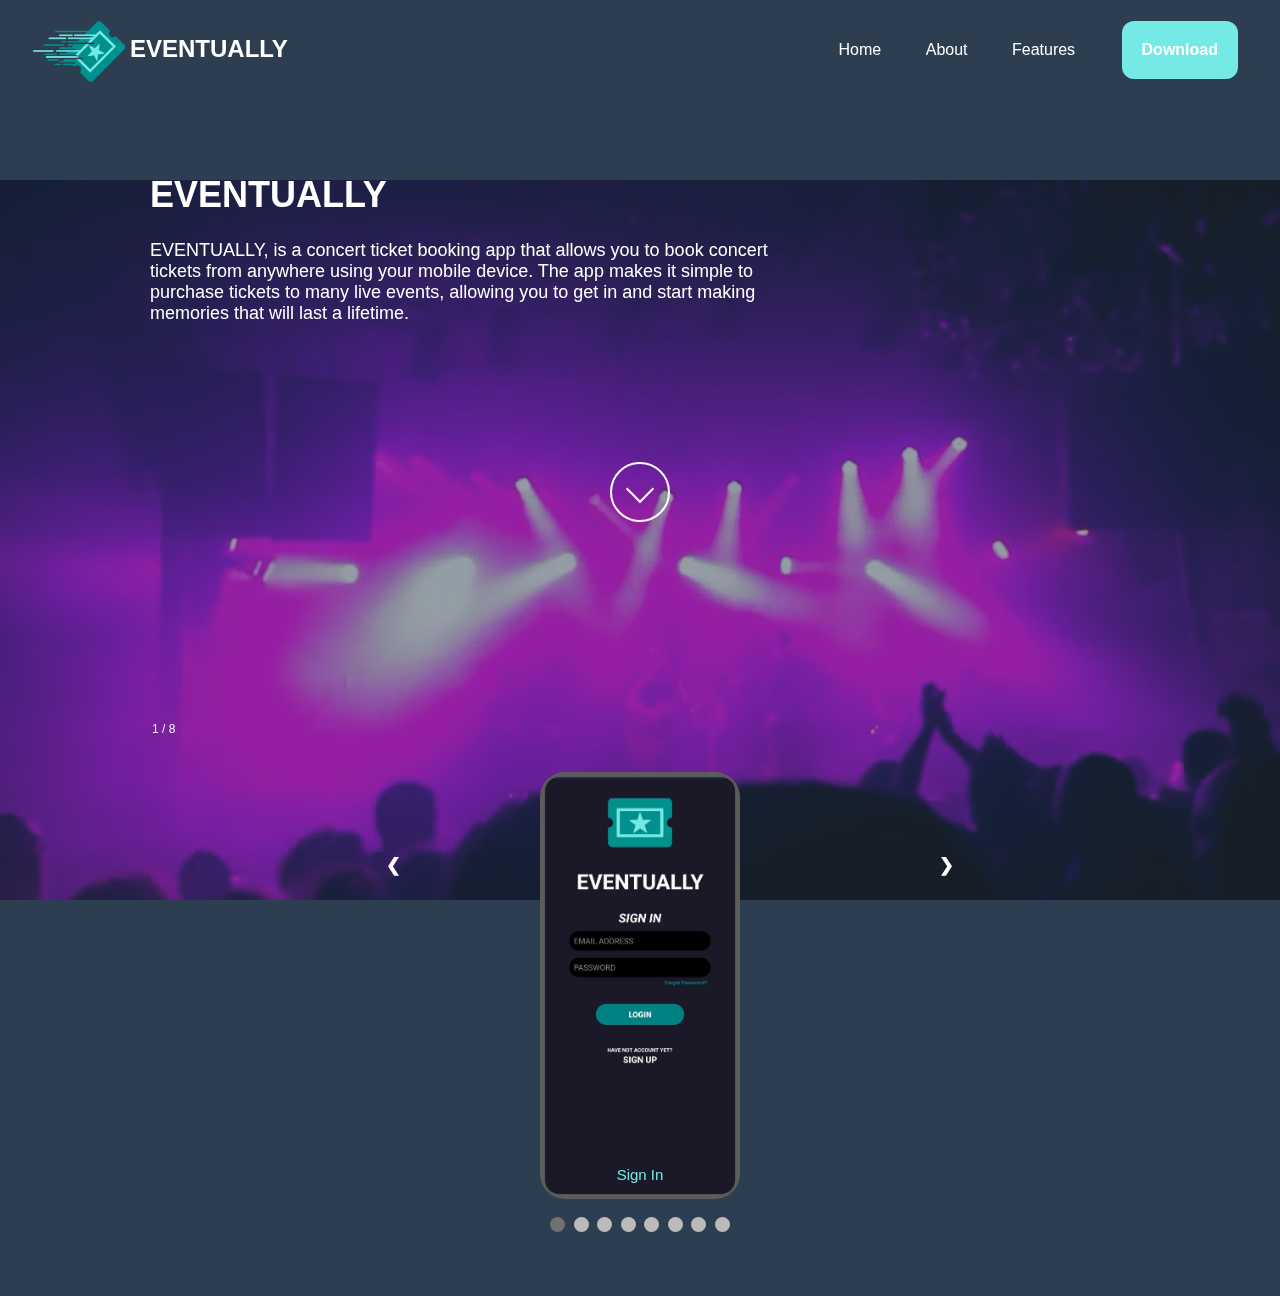
<file: Index.html>
<!DOCTYPE html>
<html>
<head>
    <meta name="viewport" content="width=device-width, initial-scale=1.0">
    <link rel = "stylesheet" href = "Style.css">
    <title>EVENTUALLY</title>
</head>
<body>  
        <div>
            <video id="vid" autoplay loop muted>
                <source src="Concert.mp4">
            </video>
        </div>

        <nav class="navbar">
            <div>
                <img src="Logo.png" class="logo">
                <h2>EVENTUALLY</h2>
            </div>
            <ul>
                <li><a href="Index.html">Home</a></li>
                <li><a href="About.html">About</a></li>
                <li><a href="Features.html">Features</a></li>
                <li><a download="ball.jpg"><Button>Download</Button></a></li>
            </ul>
        </nav>
        <div class="content">
            <h1>EVENTUALLY</h1>
            <p>EVENTUALLY, is a concert ticket booking app that allows you to book concert<br> 
                tickets from anywhere using your mobile device. The app makes it simple to <br>
                purchase tickets to many live events, allowing you to get in and start making <br> 
                memories that will last a lifetime.<br>
            </p>
            
            
        </div>
<div class="container">
                <a href="#sec1">
                    <div class="scroll">
                    </div>
                </a>
            </div>
        <section id="sec1">
        <div class="slideshow-container">

                <div class="mySlides fade">
                  <div class="numbertext">1 / 8</div>
                  <img src="Sign_In.png" style= width:20%; height:20%;>
                  <div class="text">Sign In</div>
                </div>
                
                <div class="mySlides fade">
                  <div class="numbertext">2 / 8</div>
                  <img src="Sign_Up.png" style= width:20%; height:20%;>
                  <div class="text">Sign Up</div>
                </div>
                
                <div class="mySlides fade">
                  <div class="numbertext">3 / 8</div>
                  <img src="User_Profile.png" style= width:20%; height:20%;>
                  <div class="text">User Profile</div>
                </div>

                <div class="mySlides fade">
                    <div class="numbertext">4 / 8</div>
                    <img src="Forgot_Pass.png" style= width:20%; height:20%;>
                    <div class="text">Forgot Password</div>
                  </div>

                  <div class="mySlides fade">
                    <div class="numbertext">5 / 8</div>
                    <img src="Terms.png" style= width:20%; height:20%;>
                    <div class="text">Terms And Conditions</div>
                  </div>

                  <div class="mySlides fade">
                    <div class="numbertext">6 / 8</div>
                    <img src="Dashboard.png" style=width:20%; height:20%;>
                    <div class="text">Dashboard</div>
                  </div>
                
                  <div class="mySlides fade">
                    <div class="numbertext">7 / 8</div>
                    <img src="Cart.png" style= width:20%; height:20%;>
                    <div class="text">Cart</div>
                  </div>

                  <div class="mySlides fade">
                    <div class="numbertext">8 / 8</div>
                    <img src="Payment.jpg" style= width:20%; height:20%;>
                    <div class="text">Payment</div>
                  </div>
                
                <a class="prev" onclick="plusSlides(-1)">❮</a>
                <a class="next" onclick="plusSlides(1)">❯</a>
                
                </div>

                <br>
                
                <div class="dot_container" style="text-align:center">
                  <span class="dot" onclick="currentSlide(1)"></span> 
                  <span class="dot" onclick="currentSlide(2)"></span> 
                  <span class="dot" onclick="currentSlide(3)"></span>
                  <span class="dot" onclick="currentSlide(4)"></span>
                  <span class="dot" onclick="currentSlide(5)"></span> 
                  <span class="dot" onclick="currentSlide(6)"></span> 
                  <span class="dot" onclick="currentSlide(7)"></span>
                  <span class="dot" onclick="currentSlide(8)"></span>  
                </div>
            </div>
       </section>

<script src="script.js"></script>

</body>
</html>
</file>
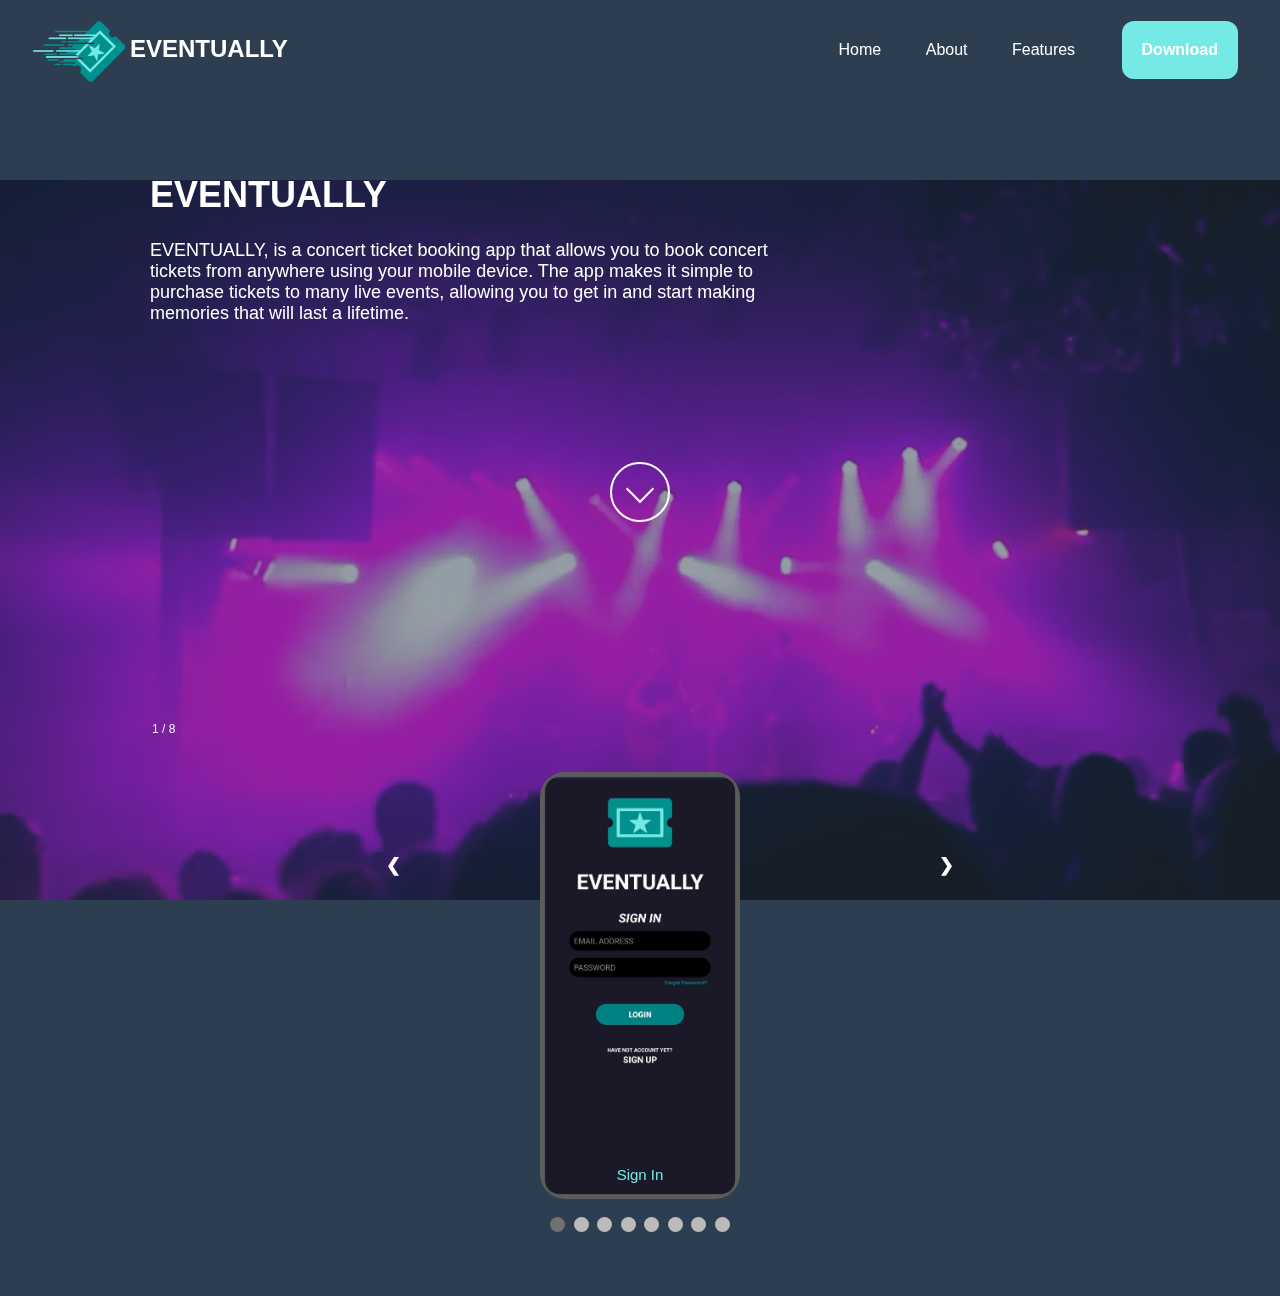
<file: index.html>
<!DOCTYPE html>
<html>
<head>
    <meta name="viewport" content="width=device-width, initial-scale=1.0">
    <link rel = "stylesheet" href = "Style.css">
    <title>EVENTUALLY</title>
</head>
<body>  
        <div>
            <video id="vid" autoplay loop muted>
                <source src="Concert.mp4">
            </video>
        </div>

        <nav class="navbar">
            <div>
                <img src="Logo.png" class="logo">
                <h2>EVENTUALLY</h2>
            </div>
            <ul>
                <li><a href="index.html">Home</a></li>
                <li><a href="About.html">About</a></li>
                <li><a href="Features.html">Features</a></li>
                <li><a href="com.companyname.eventually_.apk" download="EVENTUALLY.apk"><Button>Download</Button></a></li>
            </ul>
        </nav>
        <div class="content">
            <h1>EVENTUALLY</h1>
            <p>EVENTUALLY, is a concert ticket booking app that allows you to book concert<br> 
                tickets from anywhere using your mobile device. The app makes it simple to <br>
                purchase tickets to many live events, allowing you to get in and start making <br> 
                memories that will last a lifetime.<br>
            </p>
            
            
        </div>
<div class="container">
                <a href="#sec1">
                    <div class="scroll">
                    </div>
                </a>
            </div>
        <section id="sec1">
        <div class="slideshow-container">

                <div class="mySlides fade">
                  <div class="numbertext">1 / 8</div>
                  <img src="Sign_In.png" style= width:20%; height:20%;>
                  <div class="text">Sign In</div>
                </div>
                
                <div class="mySlides fade">
                  <div class="numbertext">2 / 8</div>
                  <img src="Sign_Up.png" style= width:20%; height:20%;>
                  <div class="text">Sign Up</div>
                </div>
                
                <div class="mySlides fade">
                  <div class="numbertext">3 / 8</div>
                  <img src="User_Profile.png" style= width:20%; height:20%;>
                  <div class="text">User Profile</div>
                </div>

                <div class="mySlides fade">
                    <div class="numbertext">4 / 8</div>
                    <img src="Forgot_Pass.png" style= width:20%; height:20%;>
                    <div class="text">Forgot Password</div>
                  </div>

                  <div class="mySlides fade">
                    <div class="numbertext">5 / 8</div>
                    <img src="Terms.png" style= width:20%; height:20%;>
                    <div class="text">Terms And Conditions</div>
                  </div>

                  <div class="mySlides fade">
                    <div class="numbertext">6 / 8</div>
                    <img src="Dashboard.png" style=width:20%; height:20%;>
                    <div class="text">Dashboard</div>
                  </div>
                
                  <div class="mySlides fade">
                    <div class="numbertext">7 / 8</div>
                    <img src="Cart.png" style= width:20%; height:20%;>
                    <div class="text">Cart</div>
                  </div>

                  <div class="mySlides fade">
                    <div class="numbertext">8 / 8</div>
                    <img src="Payment.jpg" style= width:20%; height:20%;>
                    <div class="text">Payment</div>
                  </div>
                
                <a class="prev" onclick="plusSlides(-1)">❮</a>
                <a class="next" onclick="plusSlides(1)">❯</a>
                
                </div>

                <br>
                
                <div class="dot_container" style="text-align:center">
                  <span class="dot" onclick="currentSlide(1)"></span> 
                  <span class="dot" onclick="currentSlide(2)"></span> 
                  <span class="dot" onclick="currentSlide(3)"></span>
                  <span class="dot" onclick="currentSlide(4)"></span>
                  <span class="dot" onclick="currentSlide(5)"></span> 
                  <span class="dot" onclick="currentSlide(6)"></span> 
                  <span class="dot" onclick="currentSlide(7)"></span>
                  <span class="dot" onclick="currentSlide(8)"></span>  
                </div>
            </div>
       </section>

<script src="script.js"></script>

</body>
</html>
</file>
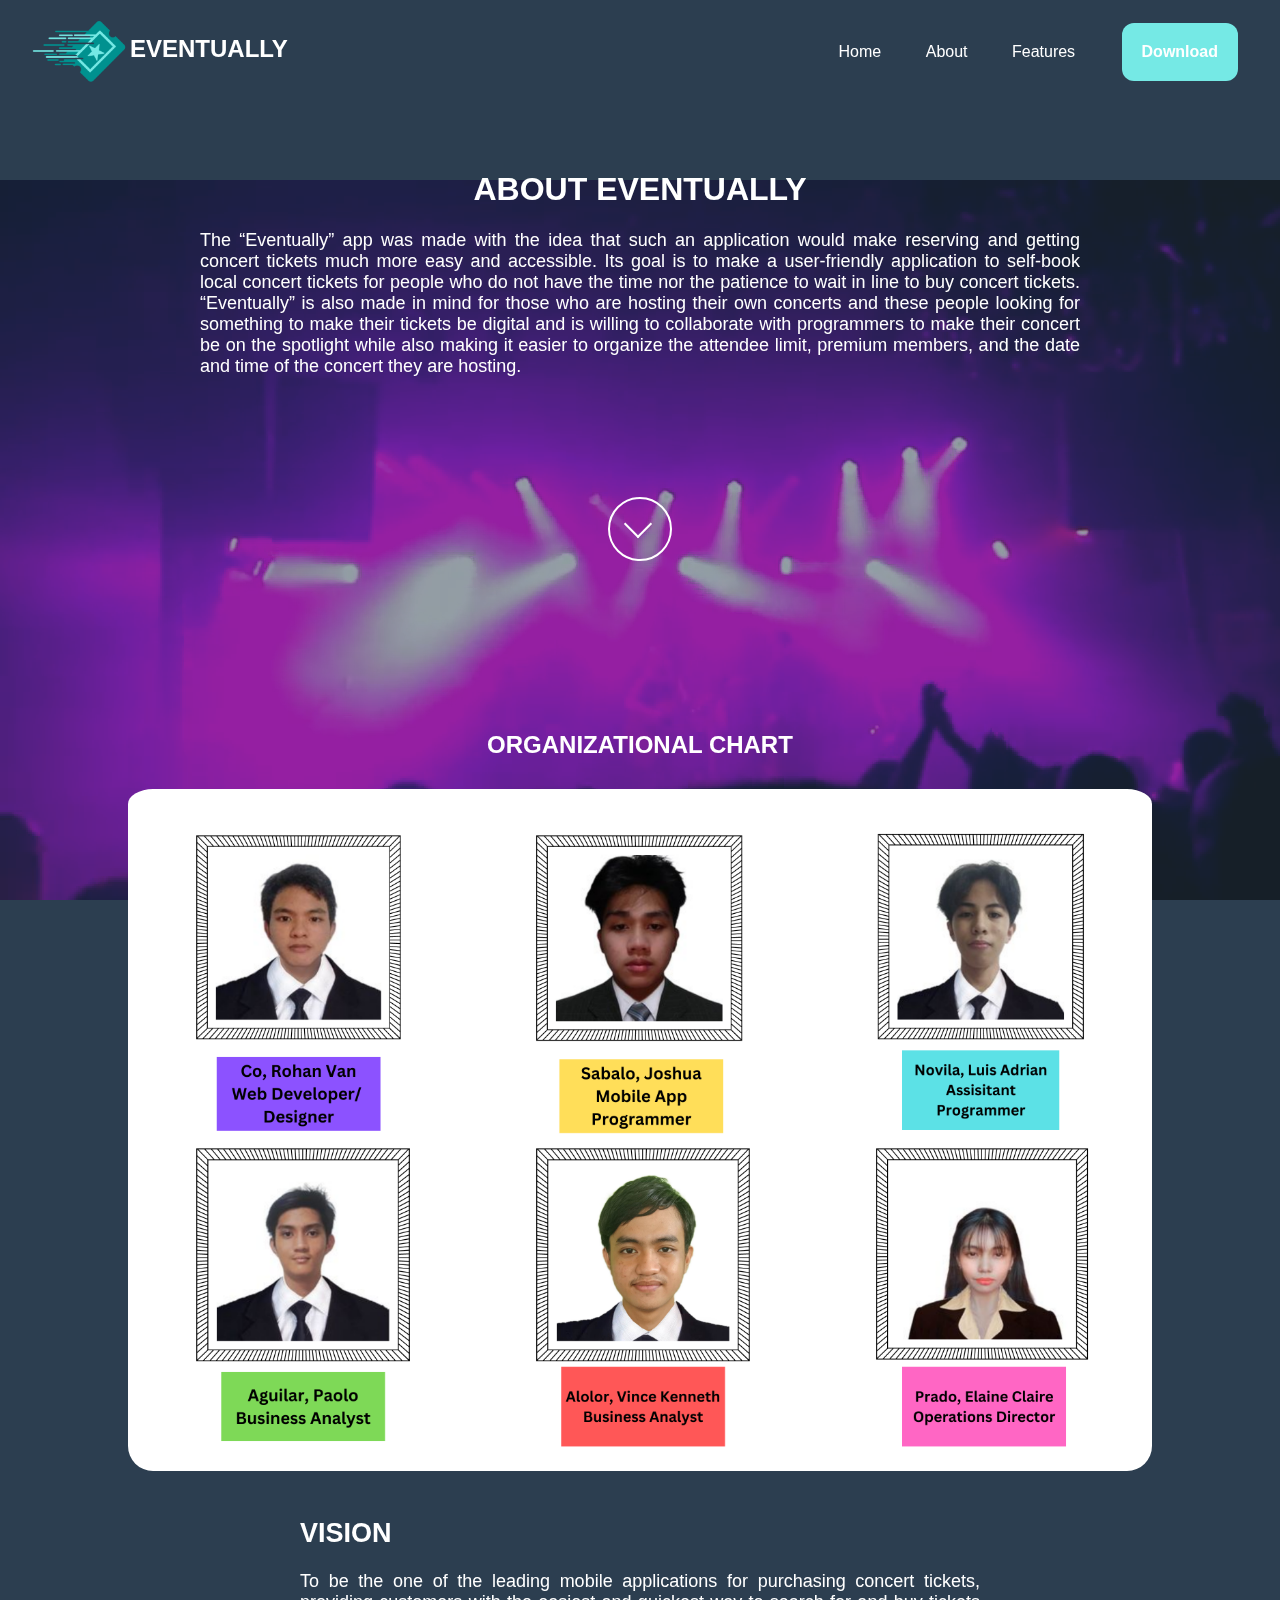
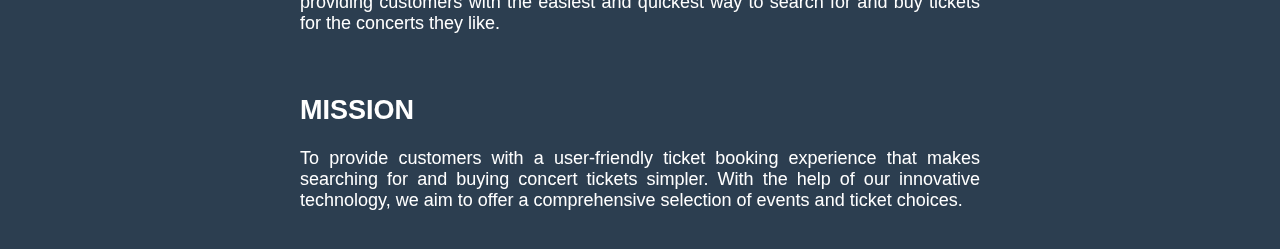
<file: About.html>
<!DOCTYPE html>
<html>
<head>
    <meta name="viewport" content="width=device-width, initial-scale=1.0">
    <link rel = "stylesheet" href = "About_Style.css">
</head>
<body>  

        <div>
            <video id="vid" autoplay loop muted>
                <source src="Concert.mp4">
            </video>
        </div>

        <nav class="navbar">
            <div>
                <img src="Logo.png" class="logo">
                <h2>EVENTUALLY</h2>
            </div>
            <ul>
                <li><a href="index.html">Home</a></li>
                <li><a href="About.html">About</a></li>
                <li><a href="Features.html">Features</a></li>
                <li><a href="com.companyname.eventually_.apk" download="EVENTUALLY.apk"><Button>Download</Button></a></li>
            </ul>
        </nav>

        <div class="content">
            <h1>ABOUT EVENTUALLY</h1>
            <p>The “Eventually” app was made with the idea that such an application would make reserving
                and getting concert tickets much more easy and accessible. Its goal is to make a user-friendly
                application to self-book local concert tickets for people who do not have the time nor the patience
                to wait in line to buy concert tickets. “Eventually” is also made in mind for those who are hosting their
                own concerts and these people looking for something to make their tickets be digital and is willing to
                collaborate with programmers to make their concert be on the spotlight while also making it easier to
                organize the attendee limit, premium members, and the date and time of the concert they are hosting.
            
            </p>
        </div>

        <div class="container">
            <a href="#sec1">
                <div class="scroll">
                </div>
            </a>
        </div>

        <section id="sec1" class="t">
        <div class="n">
            <h2>ORGANIZATIONAL CHART</h2>
            <img id="Chart" src="Chart.png">
        </div>
        </section>

        <div>
        <div class="v"> 
            <h2>VISION</h2>
            <p>To be the one of the leading mobile applications for purchasing concert tickets, providing customers with the easiest and quickest way to search for and buy tickets for the concerts they like.
            </p>
   
        </div>
        <div class="m">
            <h2>MISSION</h2>
            <p>To provide customers with a user-friendly ticket booking experience that makes searching for and buying concert tickets simpler. With the help of our innovative technology, we aim to offer a comprehensive selection of events and ticket choices.
            </p>
        </div>
</div>
        

</body>
</html>
</file>
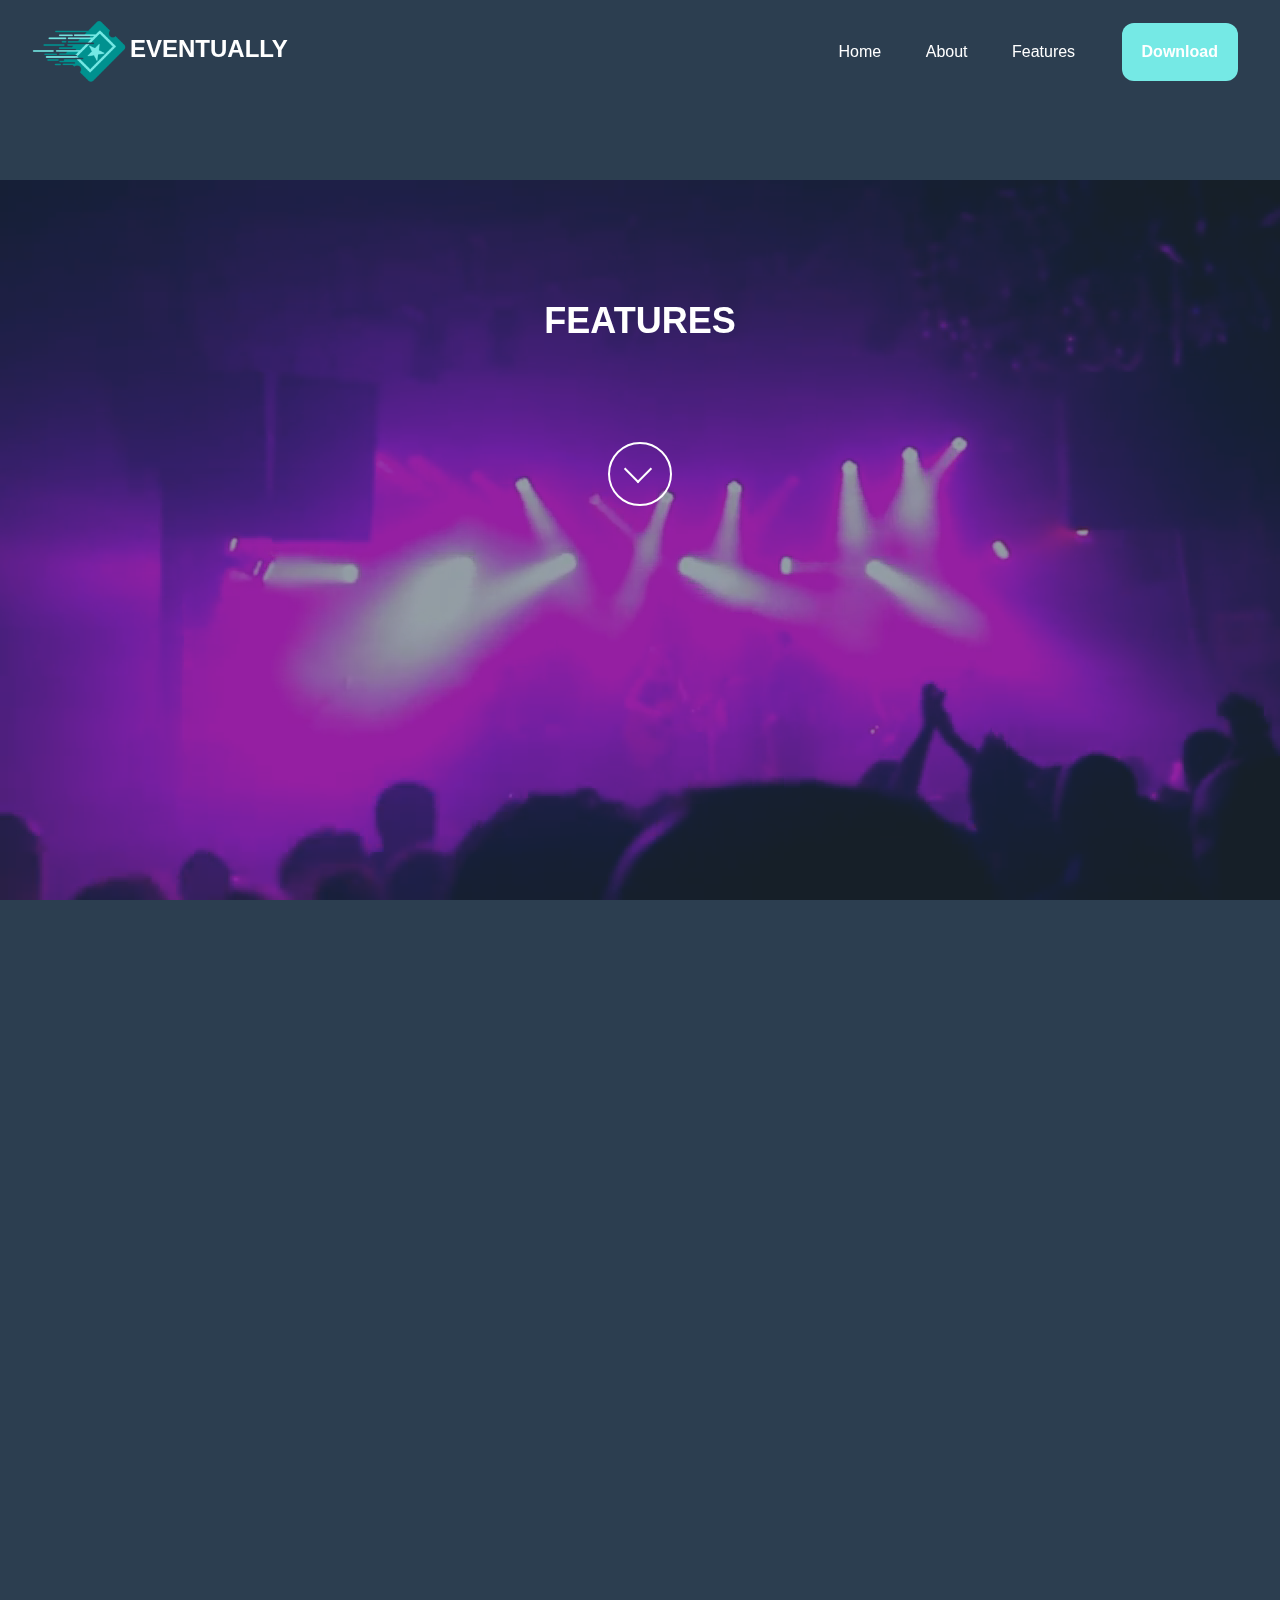
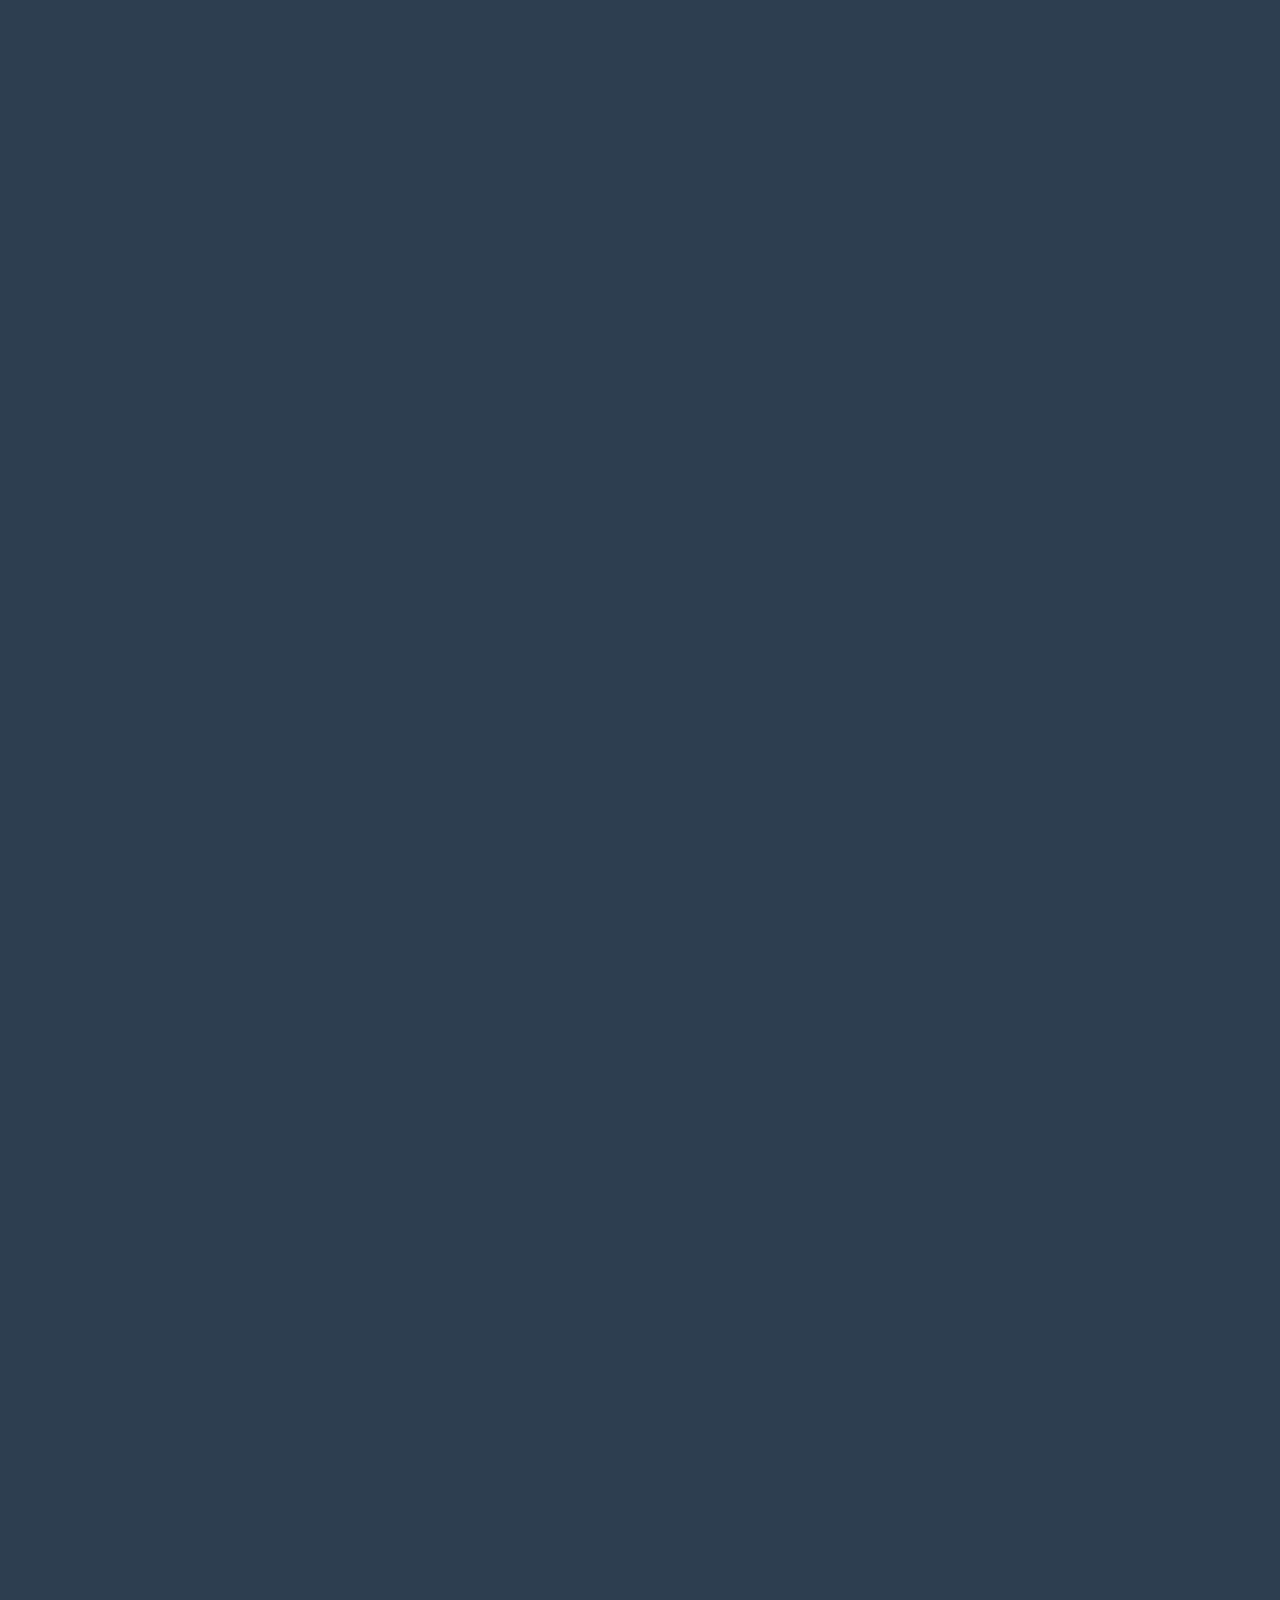
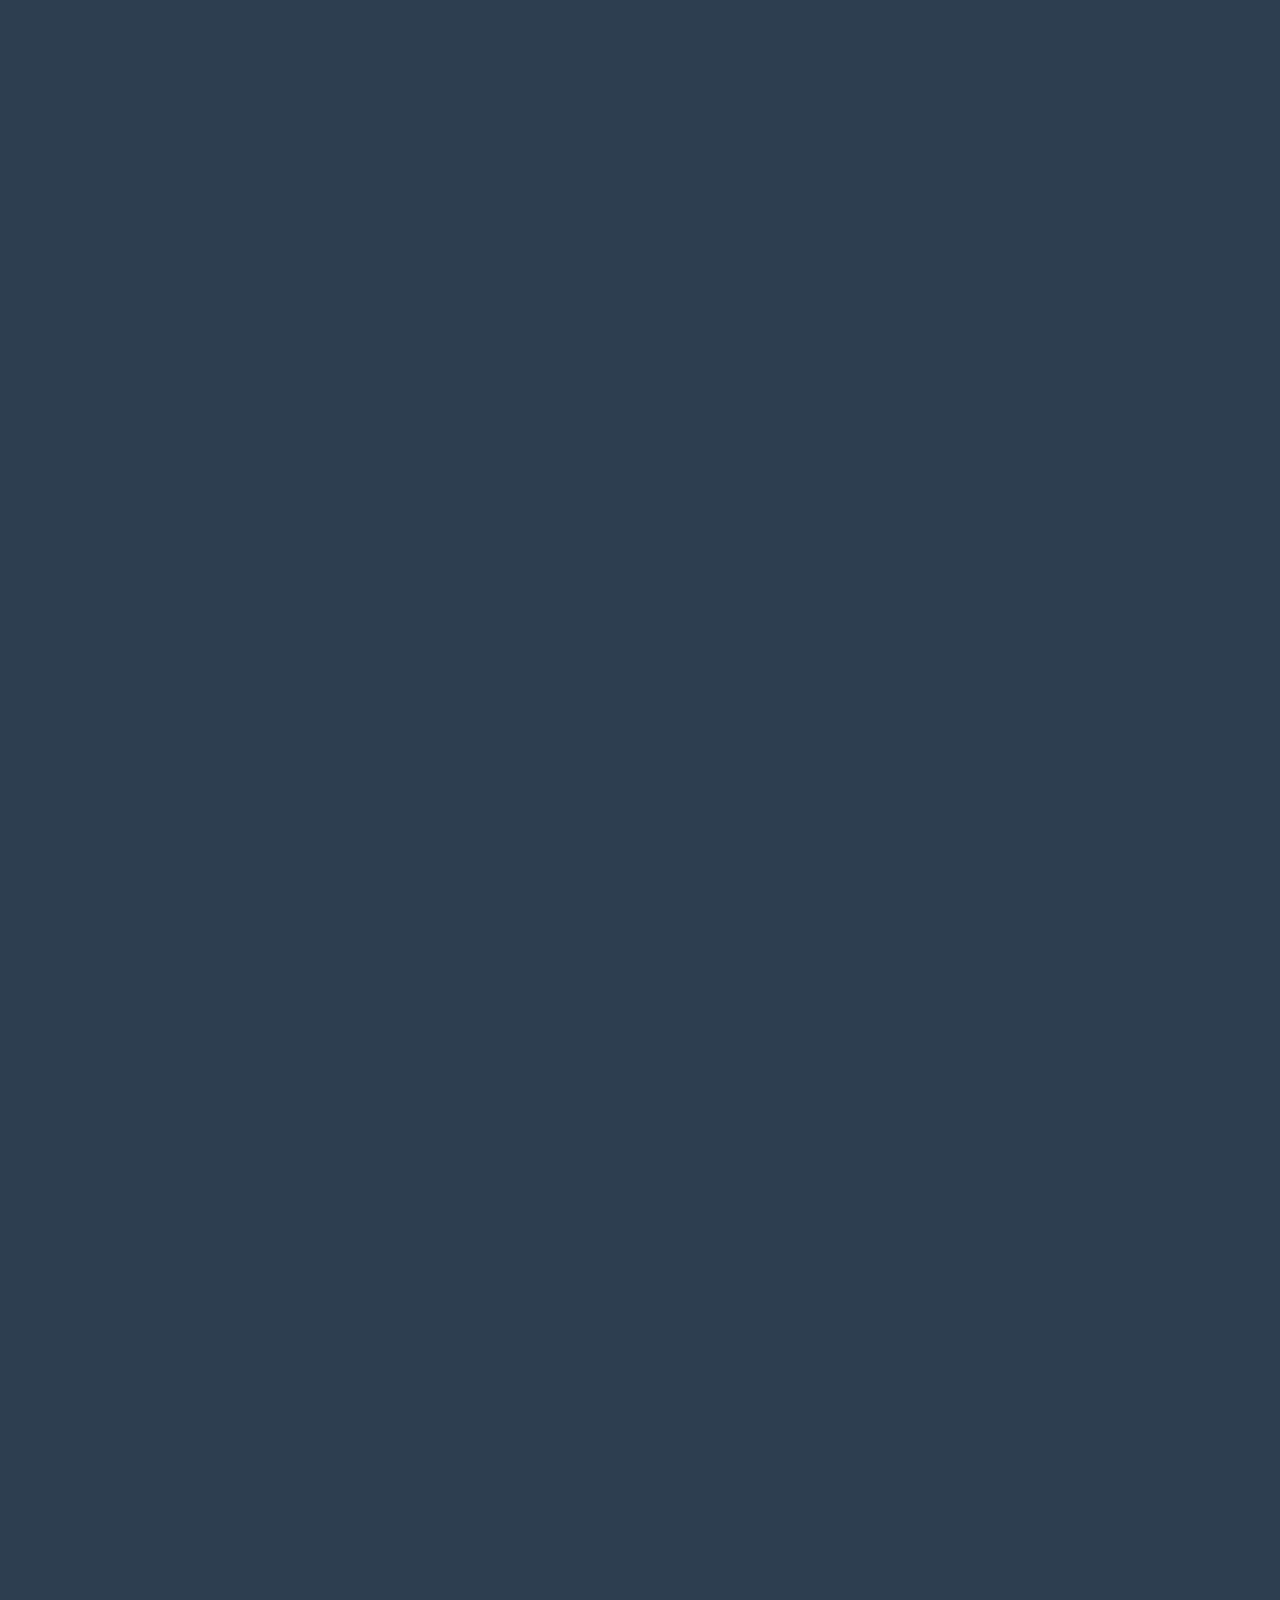
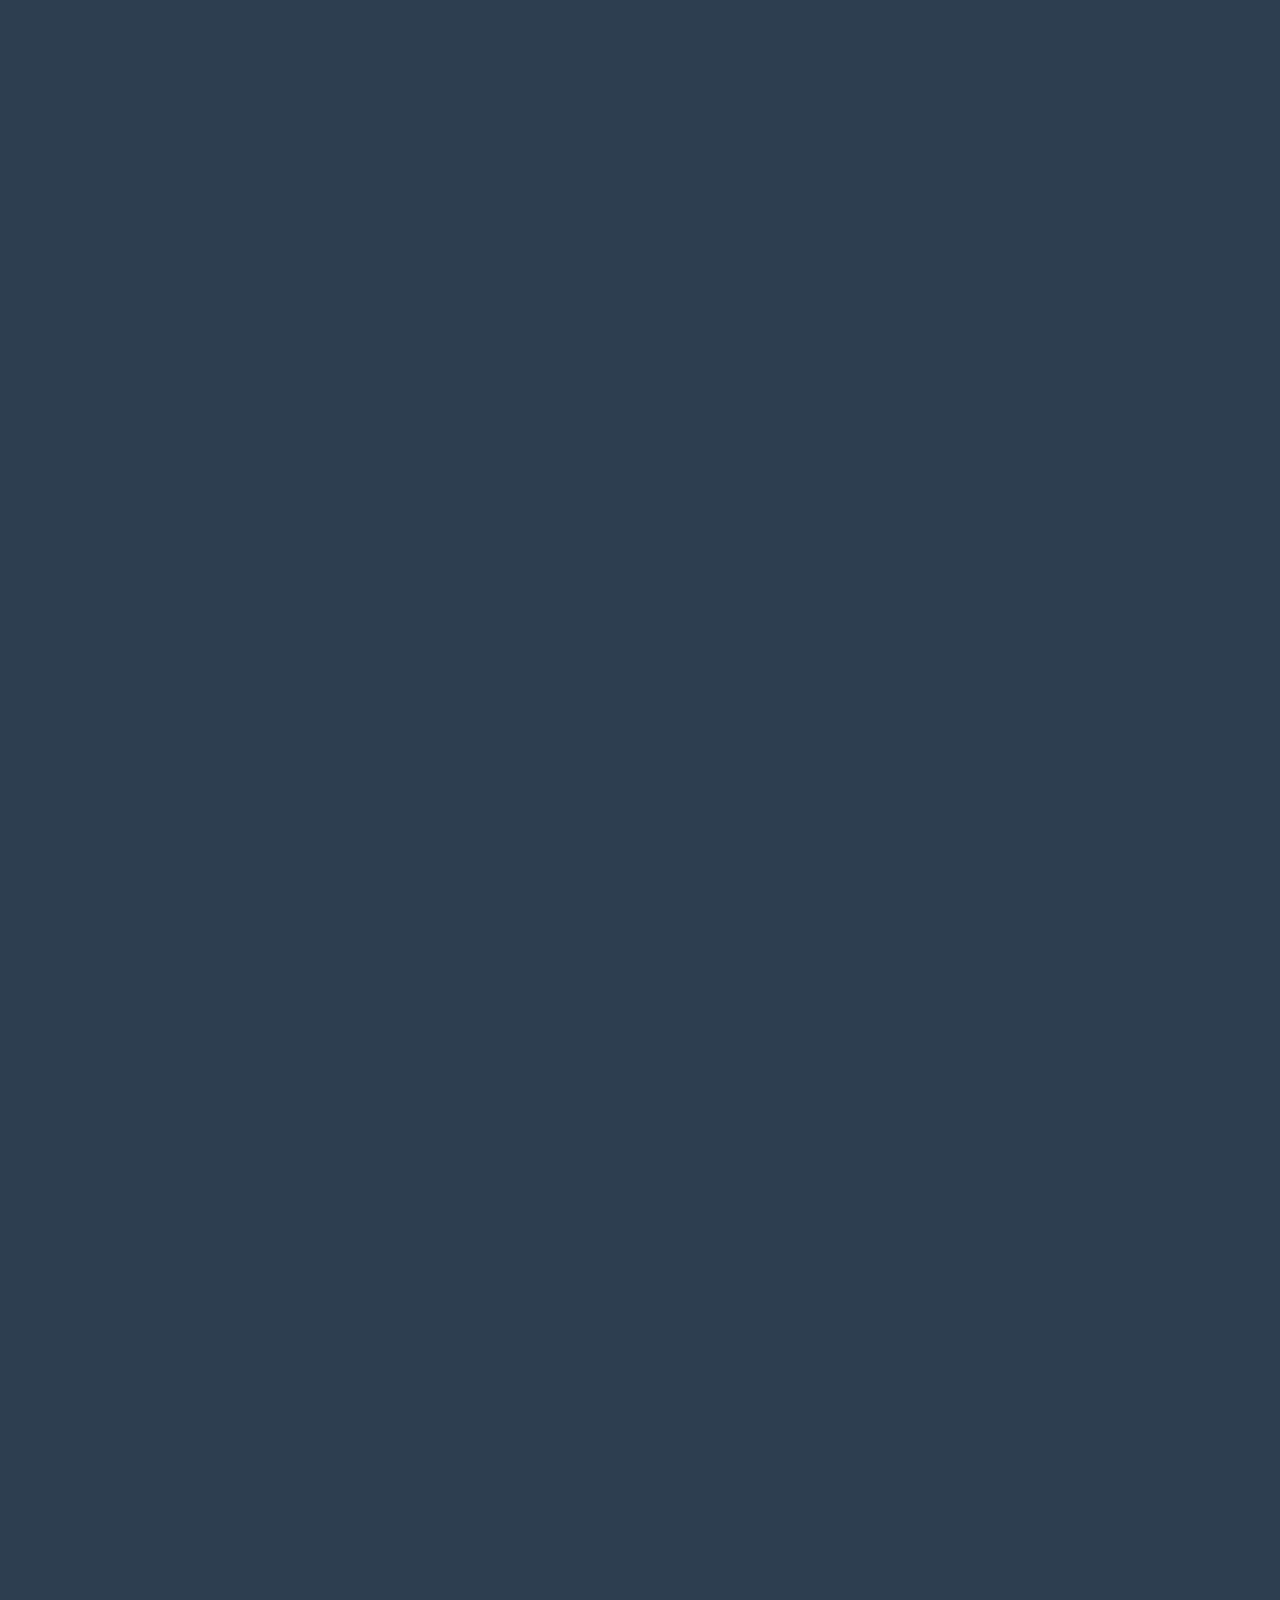
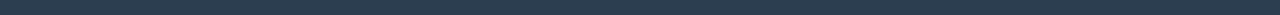
<file: Features.html>
<!DOCTYPE html>
<html>
<head>
    <meta name="viewport" content="width=device-width, initial-scale=1.0">
    <link rel = "stylesheet" href = "Features_Style.css">
    <title>EVENTUALLY</title>
</head>
<body>  

        <div>
            <video id="vid" autoplay loop muted>
                <source src="Concert.mp4">
            </video>
        </div>

        <nav class="navbar">
            <div>
                <img src="Logo.png" class="logo">
                <h2>EVENTUALLY</h2>
            </div>
            <ul>
                <li><a href="index.html">Home</a></li>
                <li><a href="About.html">About</a></li>
                <li><a href="Features.html">Features</a></li>
                <li><a href="com.companyname.eventually_.apk" download="EVENTUALLY.apk"><Button>Download</Button></a></li>
            </ul>
        </nav>

        <div class="f">
            <h1>FEATURES</h1>
        </div>

        <div class="container">
            <a href="#sec1">
                <div class="scroll">
                </div>
            </a>
        </div>
        
        <section id="sec1">
        <div class="content3 reveal">
                    <img src="Ticket.png" id="Ticket_Image">
                    <div>

                    <h2>E-Ticket Feature</h2>

                    <p>The application has a feature of sending the ticket digitally,that be the form of it being 
                    through user email and depending on the concert, they may need to present it to the security<br>
                    on the day of the concert through an copy of the ticket that was sent through their email
                    </p>
                    </div>
                </div>

        <div class="content3 reveal">
            <img src="Dashboard.png" id="Phone">
            <div>
            
            <h2>DashBoard Feature</h2>

            <p>This is where users can see upcoming concerts and events that they can attend.<br>
                The DashBoard Feature will show the artist, performers, and singers and their<br> 
                information about the place of the venue and the schedule  that are they are going 
                to performance.</p>
            </div>
        </div>
        </section>

        <div class="content2 reveal">
            <img src="Sign_In.png" id="Phone2">
            <div>

            <h2>Sign In Feature</h2>

            <p>Once the account has been made. The user can log out of their account and log in by<br>
                just filling up the email address and password and a verification code will be sent to<br>
                the user's account via email. Once done, the user can now browse the application.</p>
            </div>
        </div>

        <div class="content3 reveal">
            <img src="Sign_Up.png" id="Phone">
            <div>

            <h2>Registration Feature</h2>

            <p>This is where the user creates his/her own account in order to proceed to the <br>
                applicationthat is being used. Full name, password, email address, confirmation of <br>
                the password and contact number is required upon signing up. Once done, the user<br>
                can now browse the application.
            </p>

            </div>
        </div>

        <div class="content2 reveal">
            <img src="User_Profile.png" id="Phone2">
            <div>

            <h2>User Profile Feature</h2>

            <p>The user is able to put information about theirselves. The users are able to edit<br>
            or customize their profile to their liking. They are able to customize their profile<br>
            picture, name, email, and password.</p>
            </div>
        </div>
        
        <div class="content3 reveal">
            <img src="Terms.png" id="Phone">
            <div>

            <h2>Terms and Conditions</h2>

            <p>The user may encounter terms and conditions at the end of the sign up page where<br>
                it is met by the user. In order to proceed and use the application, the user must<br>
                agree to the terms of service.
            
            </p>

            </div>
        </div>

        <div class="content2 reveal">
            <img src="Forgot_Pass.png" id="Phone2">
            <div>

            <h2>Forgot Password</h2>

            <p>The forgot password section is found in the log in / sign up section where the user<br>
                can reset their password whether forgotten or not. The user must input their email<br>
                address first before resetting their password.
            </p>
            </div>
        </div>

        <div class="content3 reveal">
            <img src="Cart.png" id="Phone">
            <div>

            <h2>Cart Module</h2>

            <p>This is the payment section where the user will proceed to buy the ticket. The<br>
                payment method is available via e-wallet or credit card.This is where the user can<br>
                add their tickets that they are about to purchase and it will sum up all the fees.<br>
            </p>

            </div>
        </div>
        

<script src="Features_Script.js"></script>

</body>
</html>
</file>
<file: Style.css>
body{
background: #2c3e50;
margin: 0;
font-family: Arial, Helvetica, sans-serif;
scroll-behavior: smooth;

}
button {
    background-color: #75e9e5; 
    border: none;
    color: white;
    padding: 20px;
    text-align: center;
    text-decoration: none;
    display: inline-block;
    font-size: 16px;
    border-radius: 12px;
    margin: 4px 2px;
    cursor: pointer;
  }
#vid{
opacity: 0.5;
position: absolute;
display: block;
z-index: -1;
right: 0;
bottom:0;
padding: 0;
width:100%;
background-color: aqua;
}

.hero{
    width: 100%;
    height: 100%;
    position: relative;
    padding: 0 5%;
    display: flex;
    align-items: center;
    justify-content: center;
    opacity: 0.5;
}

nav{
    width: 100%;
    position: fixed;
    top: 0;
    left: 0;
    right: 0;
    padding: 0;
    margin: 0;
    display: flex;
    align-items: center;
    justify-content: space-between;
    z-index: 100;
}


nav .logo{
width: 100px;
height: 100px;
margin-left: 30px;
margin-right: 0px;
z-index: 1;
}

nav h2{
display: inline-block;
position: absolute;
margin-top:35px;
z-index: 1;
color: white;
font-family: Arial, Helvetica, sans-serif;
}

nav ul li{
    list-style: none;
    display: inline-block;
    margin-right: 40px;
    padding: 0px;
    z-index: 1;
    font-family: Helvetica;
    transition: .5s;
}

nav ul li a{
  color: white;
  text-decoration: none;
  transition: .5s;
}
nav ul li:hover{
  transform: scale(0.95);
  transition: .2s;
}
nav ul li a:hover{
  color: #75e9e5;
  transition: .2s;
}
nav ul li button{
  font-weight: bold;
  transition: .5s;
}
nav ul li button:hover{
  font-weight: bold;
  transform: scale(0.9);
  transition:.3s;
}
img{
  border-radius: 25px;
}

.content{
    text-align: left;
    padding-top: 150px;
    margin-left: 150px;
    color: white;
    z-index: 1;
    font-size: 18px;
    justify-content: center;
    padding-bottom:20px;
}


* {box-sizing: border-box}
body {font-family: Verdana, sans-serif; margin:0}
.mySlides {display: none}
img {vertical-align: middle;}

/* Slideshow container */
.slideshow-container {
  max-width: 1000px;
  padding-top: 250px;
  position: relative;
  margin: auto;
  text-align: center;
}

/* Next & previous buttons */
.prev, .next {
  cursor: pointer;
  position: absolute;
  top: 50%;
  width: auto;
  padding: 16px;
  margin-top: -22px;
  margin-left: -270px;
  margin-right: 170px;
  color: white;
  font-weight: bold;
  font-size: 18px;
  transition: 0.6s ease;
  border-radius: 0 3px 3px 0;
  user-select: none;
}

/* Position the "next button" to the right */
.next {
  right: 0;
  border-radius: 3px 0 0 3px;
}

/* On hover, add a black background color with a little bit see-through */
.prev:hover, .next:hover {
  background-color: rgba(0,0,0,0.8);
}

/* Caption text */
.text {
  color:  #75e9e5;
  font-size: 15px;
  padding: 8px 12px;
  position: absolute;
  bottom: 8px;
  width: 100%;
  text-align: center;
}

/* Number text (1/3 etc) */
.numbertext {
  color: #f2f2f2;
  font-size: 12px;
  padding: 8px 12px;
  padding-top: 200px;
  position: absolute;
  top: 0;
}

/* The dots/bullets/indicators */
.dot {
  cursor: pointer;
  height: 15px;
  width: 15px;
  margin: 0 2px;
  background-color: #bbb;
  border-radius: 50%;
  display: inline-block;
  transition: background-color 0.6s ease;
}
.dot_container{
  margin-bottom: 60px;
}

.active, .dot:hover {
  background-color: #717171;
}

/* Fading animation */
.fade {
  animation-name: fade;
  animation-duration: 1.5s;
}

@keyframes fade {
  from {opacity: .4} 
  to {opacity: 1}
}

/* On smaller screens, decrease text size */
@media only screen and (max-width: 300px) {
  .prev, .next,.text {font-size: 11px}
}
.container {
    margin-top: 100px;
    width: 100%;
    height: 100%;
    display: flex;
    align-items: center;
    justify-content: center;
}
.scroll {
    width: 60px;
    height: 60px;
    border: 2px solid white;
    border-radius: 50%;
    position: relative;
    animation: down 1.5s infinite;
    -webkit-animation: down 1.5s infinite;
   
    &::before {
        content: '';
        position: absolute;
        top: 15px;
        left: 18px;
        width: 18px;
        height: 18px;
        border-left: 2px solid white;
      border-bottom: 2px solid white;
        transform: rotate(-45deg);
       
    }
}

@keyframes down {
    0% {
        transform: translate(0);
    }
    20% {
        transform: translateY(15px);
    }
    40% {
        transform: translate(0);
    }
}

@-webkit-keyframes down {
    0% {
        transform: translate(0);
    }
    20% {
        transform: translateY(15px);
    }
    40% {
        transform: translate(0);
    }
}
</file>
<file: About_Style.css>
body{
    background: #2c3e50;
    margin: 0;
    font-family: Arial, Helvetica, sans-serif;
    scroll-behavior: smooth;
    }

    button {
        background-color: #75e9e5; 
        border: none;
        color: white;
        padding: 20px;
        text-align: center;
        text-decoration: none;
        display: inline-block;
        font-size: 16px;
        border-radius: 12px;
        margin: 4px 2px;
        cursor: pointer;
      }

    #vid{
    opacity: 0.5;
    position: absolute;
    display: block;
    z-index: -1;
    right: 0;
    bottom:0;
    padding: 0;
    width:100%;
    }
    
    .hero{
        width: 100%;
        height: 100%;
        position: relative;
        padding: 0 5%;
        display: flex;
        align-items: center;
        justify-content: center;
        opacity: 0.5;
    }
    
    nav{
        width: 100%;
        position: fixed;
        top: 0;
        left: 0;
        right: 0;
        padding: 0;
        margin: 0;
        display: flex;
        align-items: center;
        justify-content: space-between;
        z-index: 100;
    }
    
    
    nav .logo{
    width: 100px;
    height: 100px;
    margin-left: 30px;
    margin-right: 0px;
    z-index: 1;
    }
    
    nav h2{
    display: inline-block;
    position: absolute;
    margin-top:35px;
    z-index: 1;
    color: white;
    font-family: Arial, Helvetica, sans-serif;
    }
    
    nav ul li{
        list-style: none;
        display: inline-block;
        margin-right: 40px;
        padding: 0px;
        z-index: 1;
        font-family: Helvetica;
        transition: .5s;
    }
    
    nav ul li a{
      color: white;
      text-decoration: none;
      transition: .5s;
    }
    nav ul li:hover{
      transform: scale(0.95);
      transition: .2s;
    }
    nav ul li a:hover{
      color: #75e9e5;
      transition: .2s;
    }
    nav ul li button{
      font-weight: bold;
      transition: .5s;
    }
    nav ul li button:hover{
      font-weight: bold;
      transform: scale(0.9);
      transition:.3s;
    }
    img{
        border-radius: 25px;
    }
    
    .content p{
        text-align: justify;
        color: white;
        z-index: 1;
        font-size: 18px;
        justify-content: center;
        padding-bottom:20px;
        margin-left: 200px;
        margin-right: 200px;
        text-justify: inter-word;
    }
    .content h1{
        text-align: center;
        padding-top: 10px;
        color: white;
        z-index: 1;
        justify-content: center;
        padding-top: 150px;
    }
    #Chart{
        padding-top: 10px;
        width:80%;
        height:80%;
        text-align: center;
    }

    .n {
        padding-top: 150px;
        text-align: center;
        padding-top: 150px;
        color: white;
        z-index: 1;
        justify-content: center;
        padding-bottom:20px;
    }
    .v{
        text-align: justify;
        color: white;
        z-index: 1;
        font-size: 18px;
        justify-content: center;
        padding-bottom:20px;
        margin-left: 300px;
        margin-right: 300px;
        text-justify: inter-word;
    }
    .m{
        text-align: justify;
        color: white;
        z-index: 1;
        font-size: 18px;
        justify-content: center;
        padding-bottom:20px;
        margin-left: 300px;
        margin-right: 300px;
        text-justify: inter-word;
        
    }
    .container {
        margin-top: 100px;
        width: 100%;
        height: 100%;
        display: flex;
        align-items: center;
        justify-content: center;
    }
    .scroll {
        width: 60px;
        height: 60px;
        border: 2px solid white;
        border-radius: 50%;
        position: relative;
        animation: down 1.5s infinite;
        -webkit-animation: down 1.5s infinite;
        &::before {
            content: '';
            position: absolute;
            top: 15px;
            left: 18px;
            width: 18px;
            height: 18px;
            border-left: 2px solid white;
          border-bottom: 2px solid white;
            transform: rotate(-45deg);
        }
    }
    
    @keyframes down {
        0% {
            transform: translate(0);
        }
        20% {
            transform: translateY(15px);
        }
        40% {
            transform: translate(0);
        }
    }
    
    @-webkit-keyframes down {
        0% {
            transform: translate(0);
        }
        20% {
            transform: translateY(15px);
        }
        40% {
            transform: translate(0);
        }
    }
</file>
<file: Features_Style.css>
body{
    background: #2c3e50;
    margin: 0;
    font-family: Arial, Helvetica, sans-serif;
    scroll-behavior: smooth;
    
    }
    button {
        background-color: #75e9e5; 
        border: none;
        color: white;
        padding: 20px;
        text-align: center;
        text-decoration: none;
        display: inline-block;
        font-size: 16px;
        border-radius: 12px;
        margin: 4px 2px;
        cursor: pointer;
      }
    #vid{
    opacity: 0.5;
    position: absolute;
    display: block;
    z-index: -1;
    right: 0;
    bottom:0;
    padding: 0;
    width:100%;
    background-color: aqua;
    }
    
    .hero{
        width: 100%;
        height: 100%;
        position: relative;
        padding: 0 5%;
        display: flex;
        align-items: center;
        justify-content: center;
        opacity: 0.5;
    }
    
    nav{
        width: 100%;
        position: fixed;
        top: 0;
        left: 0;
        right: 0;
        padding: 0;
        margin: 0;
        display: flex;
        align-items: center;
        justify-content: space-between;
        z-index: 100;
    }
    
    
    nav .logo{
    width: 100px;
    height: 100px;
    margin-left: 30px;
    margin-right: 0px;
    z-index: 1;
    }
    
    nav h2{
    display: inline-block;
    position: absolute;
    margin-top:35px;
    z-index: 1;
    color: white;
    font-family: Arial, Helvetica, sans-serif;
    }
    
    nav ul li{
        list-style: none;
        display: inline-block;
        margin-right: 40px;
        padding: 0px;
        z-index: 1;
        font-family: Helvetica;
        transition: .5s;
    }
    
    nav ul li a{
      color: white;
      text-decoration: none;
      transition: .5s;
    }
    nav ul li:hover{
      transform: scale(0.95);
      transition: .2s;
    }
    nav ul li a:hover{
      color: #75e9e5;
      transition: .2s;
    }
    nav ul li button{
      font-weight: bold;
      transition: .5s;
    }
    nav ul li button:hover{
      font-weight: bold;
      transform: scale(0.9);
      transition:.3s;
    }
    img{
        border-radius: 25px;
    }

    .content{
        text-align: left;
        padding-top: 150px;
        margin-left: 150px;
        color: white;
        z-index: 1;
        font-size: 18px;
        justify-content: center;
        padding-bottom:20px;
    }
    .f{
        text-align: center;
        font-size: 1000px;
        margin-top: 300px;
        color: white;
        z-index: 1;
        font-size: 18px;
        justify-content: center;
    
    }
    .content2{
        text-align: left;
        padding-top: 150px;
        margin-left: 150px;
        color: white;
        z-index: 1;
        float: left;
        font-size: 18px;
        justify-content: center;
    
    }
    
    .content3{
        text-align: left;
        padding-top: 150px;
        margin-left: 150px;
        color: white;
        z-index: 1;
        float: left;
        font-size: 18px;
        justify-content: center;
    
    
    }
    
    #Phone{
        width:25%;
        height:25%;
        float: right;
        position: center;
        margin-left: 100px;
        vertical-align: text-bottom;
        margin-bottom: 60px;
    }
    #Phone2{
        width:25%;
        height:25%;
        float: left;
        position: center;
        margin-right: 100px;
        padding-left: 0;
        vertical-align: text-bottom;
    }
    #Ticket_Image{
        width:20%;
        height:20%;
        float: Left;
        position: center;
        margin-right: 100px;
        padding-left: 0;
        vertical-align: text-bottom;
    
    }
    .reveal{
        position: relative;
        transform: translateY(150px);
        opacity: 0;
        transition: all 2s ease;
    }
    .reveal.active{
        transform: translateY(0px);
        opacity: 1;
    }
    .container {
        margin-top: 100px;
        width: 100%;
        height: 100%;
        display: flex;
        align-items: center;
        justify-content: center;
    }
    .scroll {
        width: 60px;
        height: 60px;
        border: 2px solid white;
        border-radius: 50%;
        position: relative;
        animation: down 1.5s infinite;
        -webkit-animation: down 1.5s infinite;
        &::before {
            content: '';
            position: absolute;
            top: 15px;
            left: 18px;
            width: 18px;
            height: 18px;
            border-left: 2px solid white;
          border-bottom: 2px solid white;
            transform: rotate(-45deg);
        }
    }
    
    @keyframes down {
        0% {
            transform: translate(0);
        }
        20% {
            transform: translateY(15px);
        }
        40% {
            transform: translate(0);
        }
    }
    
    @-webkit-keyframes down {
        0% {
            transform: translate(0);
        }
        20% {
            transform: translateY(15px);
        }
        40% {
            transform: translate(0);
        }
    }
</file>
